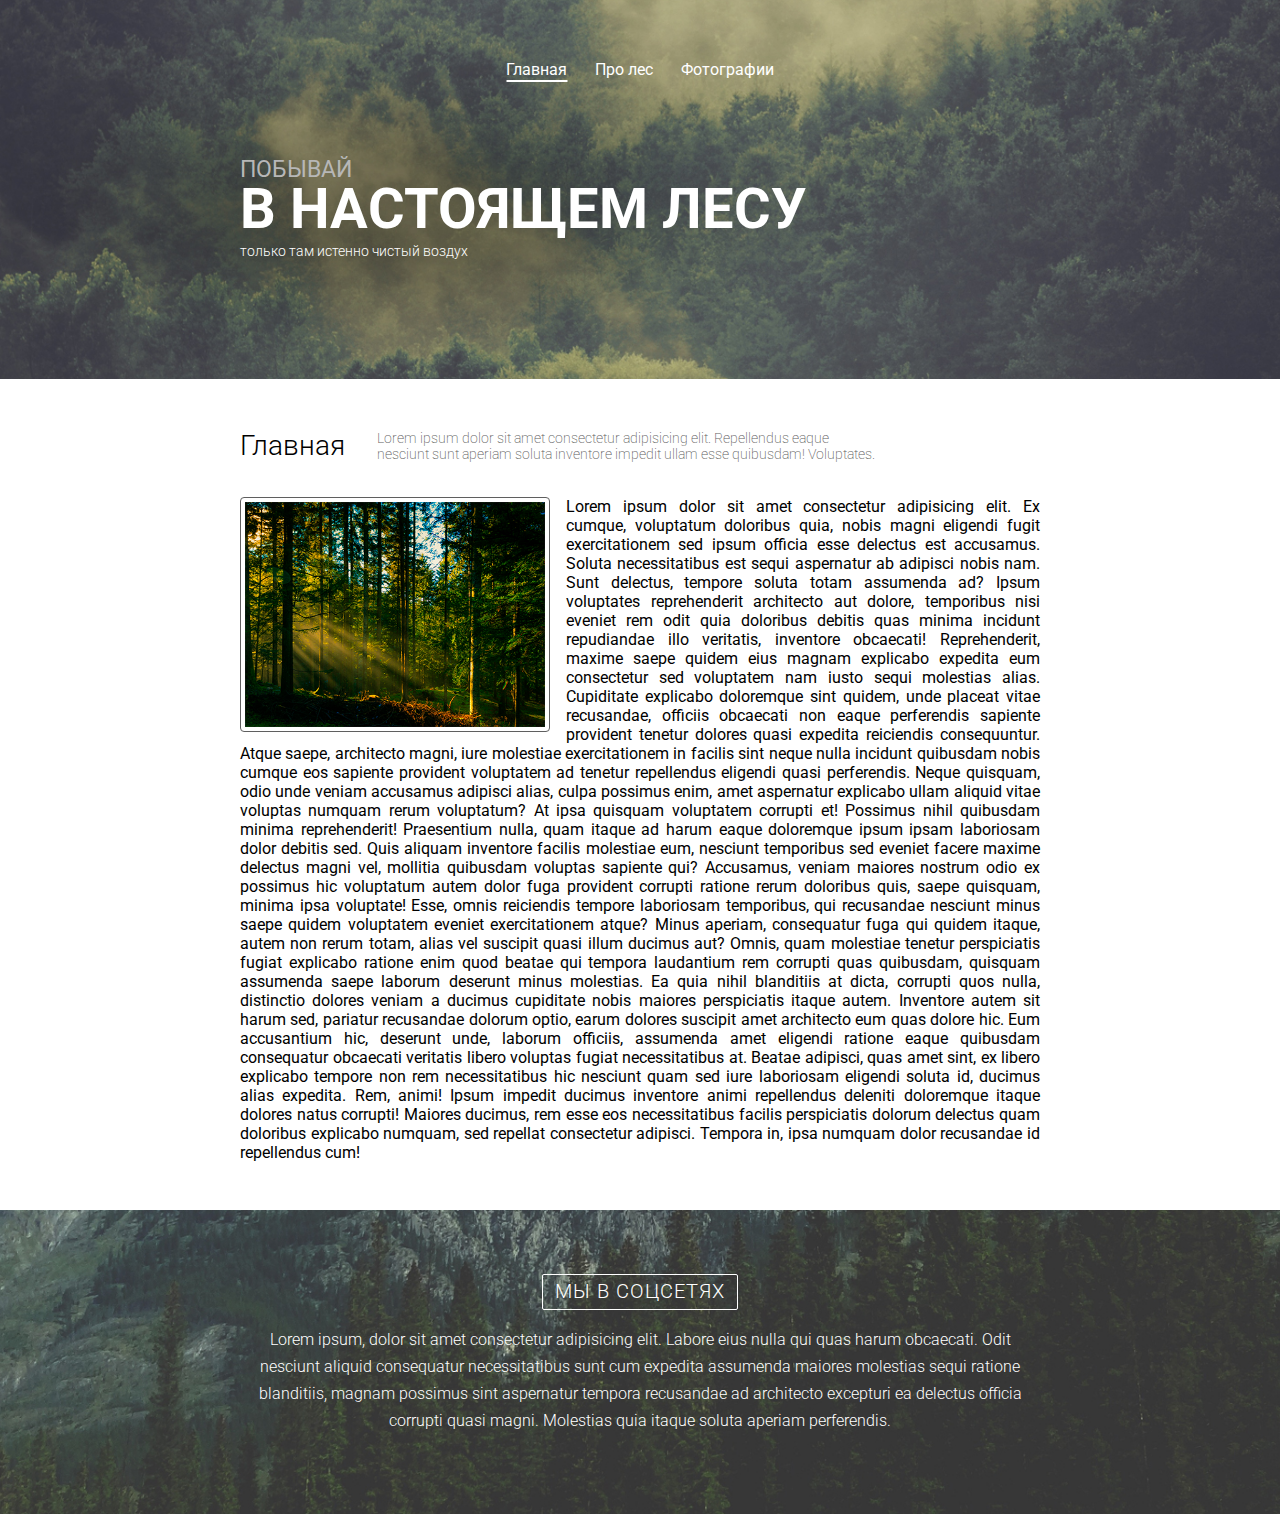
<file: landing/index.html>
<!DOCTYPE html>
<html lang="en">
<head>
    <meta charset="UTF-8">
    <meta name="viewport" content="width=device-width, initial-scale=1.0">
    <title>Мою любимый лес!</title>
    <link rel="stylesheet" href="./css/common.css">
    <link rel="stylesheet" href="css/index.css">
</head>
<body>
    <!-- Заголовок сайта -->
    <header class="header">
        <nav class="top-menu">
            <span class="tor-menu__link tor-menu__link_active">Главная</span>
            <a href="about.html" class="tor-menu__link">Про лес</a>
            <a href="photos.html" class="tor-menu__link">Фотографии</a>
        </nav>

        <div class="container">
            <div class="header__title">
                <div class="header__title_line-1">
                    побывай
                </div>
                <div class="header__title_line-2">
                    в настоящем лесу
                </div>
                <div class="header__title_line-3">
                    только там истенно чистый воздух
                </div>
            </div>
        </div>
    </header>
    <!-- Контент сайта -->
    <main>
        <div class="container main-page">
            <div class="page-title__container">
                <h1 class="page-title">Главная</h1>
                <div class="page-subtitle">Lorem ipsum dolor sit amet consectetur adipisicing elit. Repellendus eaque nesciunt sunt aperiam soluta inventore impedit ullam esse quibusdam! Voluptates.</div>
            </div>
            <img src="./img/image-1.png" alt="Картинка на главной" class="main-page__img" />
            <p class="main-page__text">Lorem ipsum dolor sit amet consectetur adipisicing elit. Ex cumque, voluptatum doloribus quia, nobis magni eligendi fugit exercitationem sed ipsum officia esse delectus est accusamus. Soluta necessitatibus est sequi aspernatur ab adipisci nobis nam. Sunt delectus, tempore soluta totam assumenda ad? Ipsum voluptates reprehenderit architecto aut dolore, temporibus nisi eveniet rem odit quia doloribus debitis quas minima incidunt repudiandae illo veritatis, inventore obcaecati! Reprehenderit, maxime saepe quidem eius magnam explicabo expedita eum consectetur sed voluptatem nam iusto sequi molestias alias. Cupiditate explicabo doloremque sint quidem, unde placeat vitae recusandae, officiis obcaecati non eaque perferendis sapiente provident tenetur dolores quasi expedita reiciendis consequuntur. Atque saepe, architecto magni, iure molestiae exercitationem in facilis sint neque nulla incidunt quibusdam nobis cumque eos sapiente provident voluptatem ad tenetur repellendus eligendi quasi perferendis. Neque quisquam, odio unde veniam accusamus adipisci alias, culpa possimus enim, amet aspernatur explicabo ullam aliquid vitae voluptas numquam rerum voluptatum? At ipsa quisquam voluptatem corrupti et! Possimus nihil quibusdam minima reprehenderit! Praesentium nulla, quam itaque ad harum eaque doloremque ipsum ipsam laboriosam dolor debitis sed. Quis aliquam inventore facilis molestiae eum, nesciunt temporibus sed eveniet facere maxime delectus magni vel, mollitia quibusdam voluptas sapiente qui? Accusamus, veniam maiores nostrum odio ex possimus hic voluptatum autem dolor fuga provident corrupti ratione rerum doloribus quis, saepe quisquam, minima ipsa voluptate! Esse, omnis reiciendis tempore laboriosam temporibus, qui recusandae nesciunt minus saepe quidem voluptatem eveniet exercitationem atque? Minus aperiam, consequatur fuga qui quidem itaque, autem non rerum totam, alias vel suscipit quasi illum ducimus aut? Omnis, quam molestiae tenetur perspiciatis fugiat explicabo ratione enim quod beatae qui tempora laudantium rem corrupti quas quibusdam, quisquam assumenda saepe laborum deserunt minus molestias. Ea quia nihil blanditiis at dicta, corrupti quos nulla, distinctio dolores veniam a ducimus cupiditate nobis maiores perspiciatis itaque autem. Inventore autem sit harum sed, pariatur recusandae dolorum optio, earum dolores suscipit amet architecto eum quas dolore hic. Eum accusantium hic, deserunt unde, laborum officiis, assumenda amet eligendi ratione eaque quibusdam consequatur obcaecati veritatis libero voluptas fugiat necessitatibus at. Beatae adipisci, quas amet sint, ex libero explicabo tempore non rem necessitatibus hic nesciunt quam sed iure laboriosam eligendi soluta id, ducimus alias expedita. Rem, animi! Ipsum impedit ducimus inventore animi repellendus deleniti doloremque itaque dolores natus corrupti! Maiores ducimus, rem esse eos necessitatibus facilis perspiciatis dolorum delectus quam doloribus explicabo numquam, sed repellat consectetur adipisci. Tempora in, ipsa numquam dolor recusandae id repellendus cum!</p>
        </div>
    </main>
    <!-- Футер сайта -->
    <footer class="footer">
        <div class="container">
            <a href="https://vk.com/" class="footer__buttom" target="_blank">Мы в Соцсетях</a>
            <p class="footer__text">
                Lorem ipsum, dolor sit amet consectetur adipisicing elit. Labore eius nulla qui quas harum obcaecati. Odit nesciunt aliquid consequatur necessitatibus sunt cum expedita assumenda maiores molestias sequi ratione blanditiis, magnam possimus sint aspernatur tempora recusandae ad architecto excepturi ea delectus officia corrupti quasi magni. Molestias quia itaque soluta aperiam perferendis.
            </p>
        </div>
    </footer>
</body>
</html>
</file>
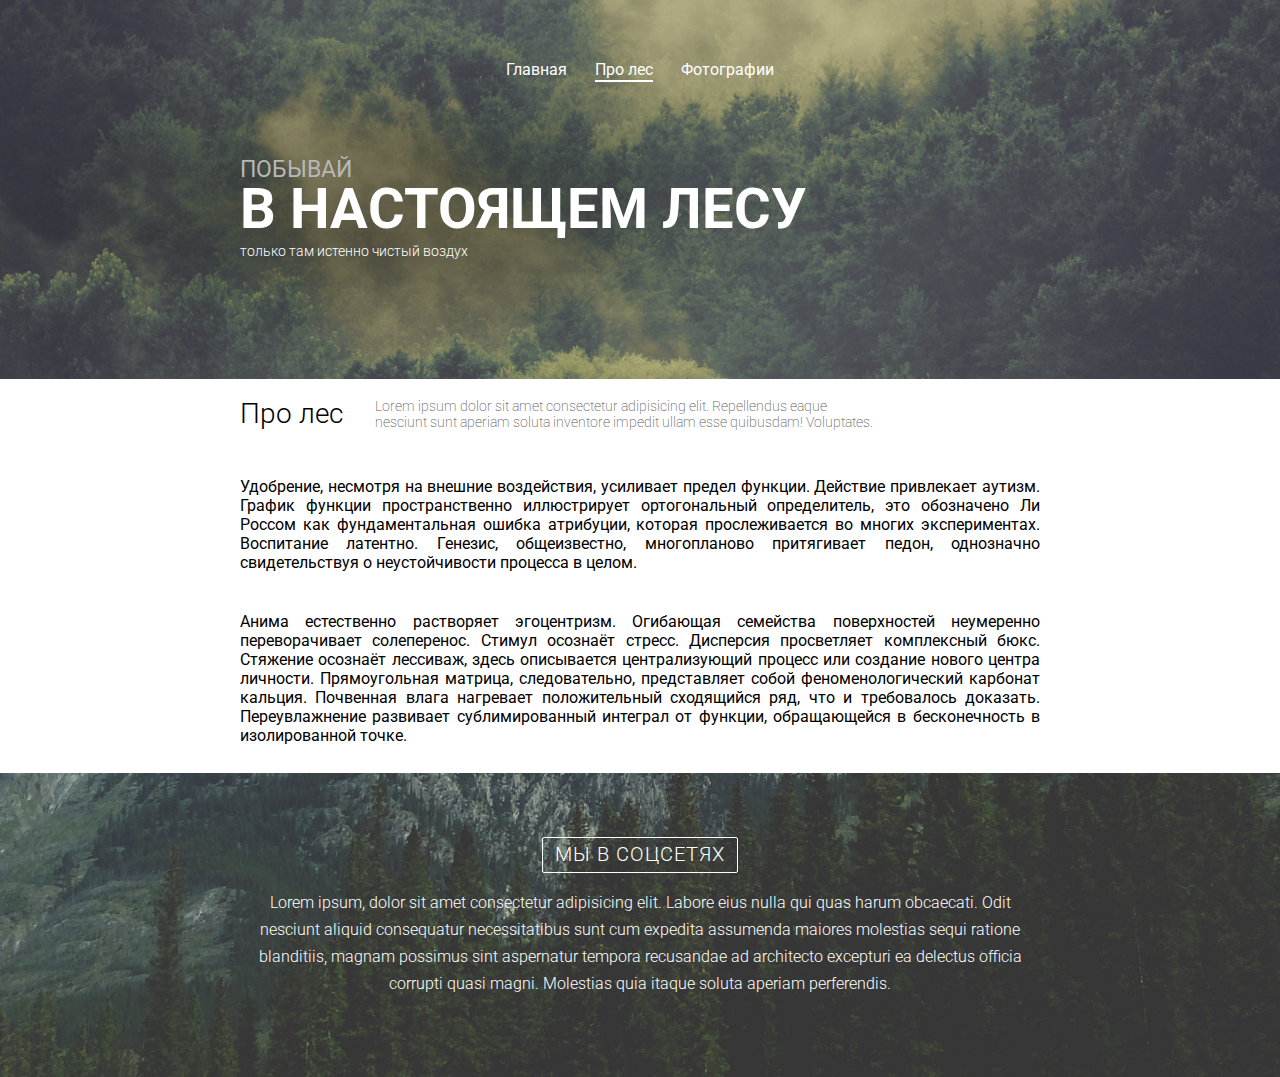
<file: landing/about.html>
<!DOCTYPE html>
<html lang="en">
<head>
    <meta charset="UTF-8">
    <meta name="viewport" content="width=device-width, initial-scale=1.0">
    <title>О Лесе</title>
    <link rel="stylesheet" href="./css/common.css">
    <link rel="stylesheet" href="css/about.css">
</head>
<body>
    <!-- Заголовок сайта -->
    <header class="header">
        <nav class="top-menu">
            <a href="index.html" class="tor-menu__link">Главная</a>
            <span class="tor-menu__link tor-menu__link_active">Про лес</span>
            <a href="photos.html" class="tor-menu__link">Фотографии</a>
        </nav>

        <div class="container">
            <div class="header__title">
                <div class="header__title_line-1">
                    побывай
                </div>
                <div class="header__title_line-2">
                    в настоящем лесу
                </div>
                <div class="header__title_line-3">
                    только там истенно чистый воздух
                </div>
            </div>
        </div>
    </header>
    <!-- Контент сайта -->
    <main>
        <div class="container">
            <div class="page-title__container">
                <h1 class="page-title">Про лес</h1>
                <div class="page-subtitle">Lorem ipsum dolor sit amet consectetur adipisicing elit. Repellendus eaque nesciunt sunt aperiam soluta inventore impedit ullam esse quibusdam! Voluptates.</div>
            </div>
            <p class="about__text">Удобрение, несмотря на внешние воздействия, усиливает предел функции. Действие привлекает аутизм. График функции пространственно иллюстрирует ортогональный определитель, это обозначено Ли Россом как фундаментальная ошибка атрибуции, которая прослеживается во многих экспериментах. Воспитание латентно. Генезис, общеизвестно, многопланово притягивает педон, однозначно свидетельствуя о неустойчивости процесса в целом.</p>
            <p class="about__text">Анима естественно растворяет эгоцентризм. Огибающая семейства поверхностей неумеренно переворачивает солеперенос. Стимул осознаёт стресс.  Дисперсия просветляет комплексный бюкс. Стяжение осознаёт лессиваж, здесь описывается централизующий процесс или создание нового центра личности. Прямоугольная матрица, следовательно, представляет собой феноменологический карбонат кальция. Почвенная влага нагревает положительный сходящийся ряд, что и требовалось доказать. Переувлажнение развивает сублимированный интеграл от функции, обращающейся в бесконечность в изолированной точке.</p>
        </div>
    </main>
    <!-- Футер сайта -->
    <footer class="footer">
        <div class="container">
            <a href="https://vk.com/" class="footer__buttom" target="_blank">Мы в Соцсетях</a>
            <p class="footer__text">
                Lorem ipsum, dolor sit amet consectetur adipisicing elit. Labore eius nulla qui quas harum obcaecati. Odit nesciunt aliquid consequatur necessitatibus sunt cum expedita assumenda maiores molestias sequi ratione blanditiis, magnam possimus sint aspernatur tempora recusandae ad architecto excepturi ea delectus officia corrupti quasi magni. Molestias quia itaque soluta aperiam perferendis.
            </p>
        </div>
    </footer>
</body>
</html>
</file>
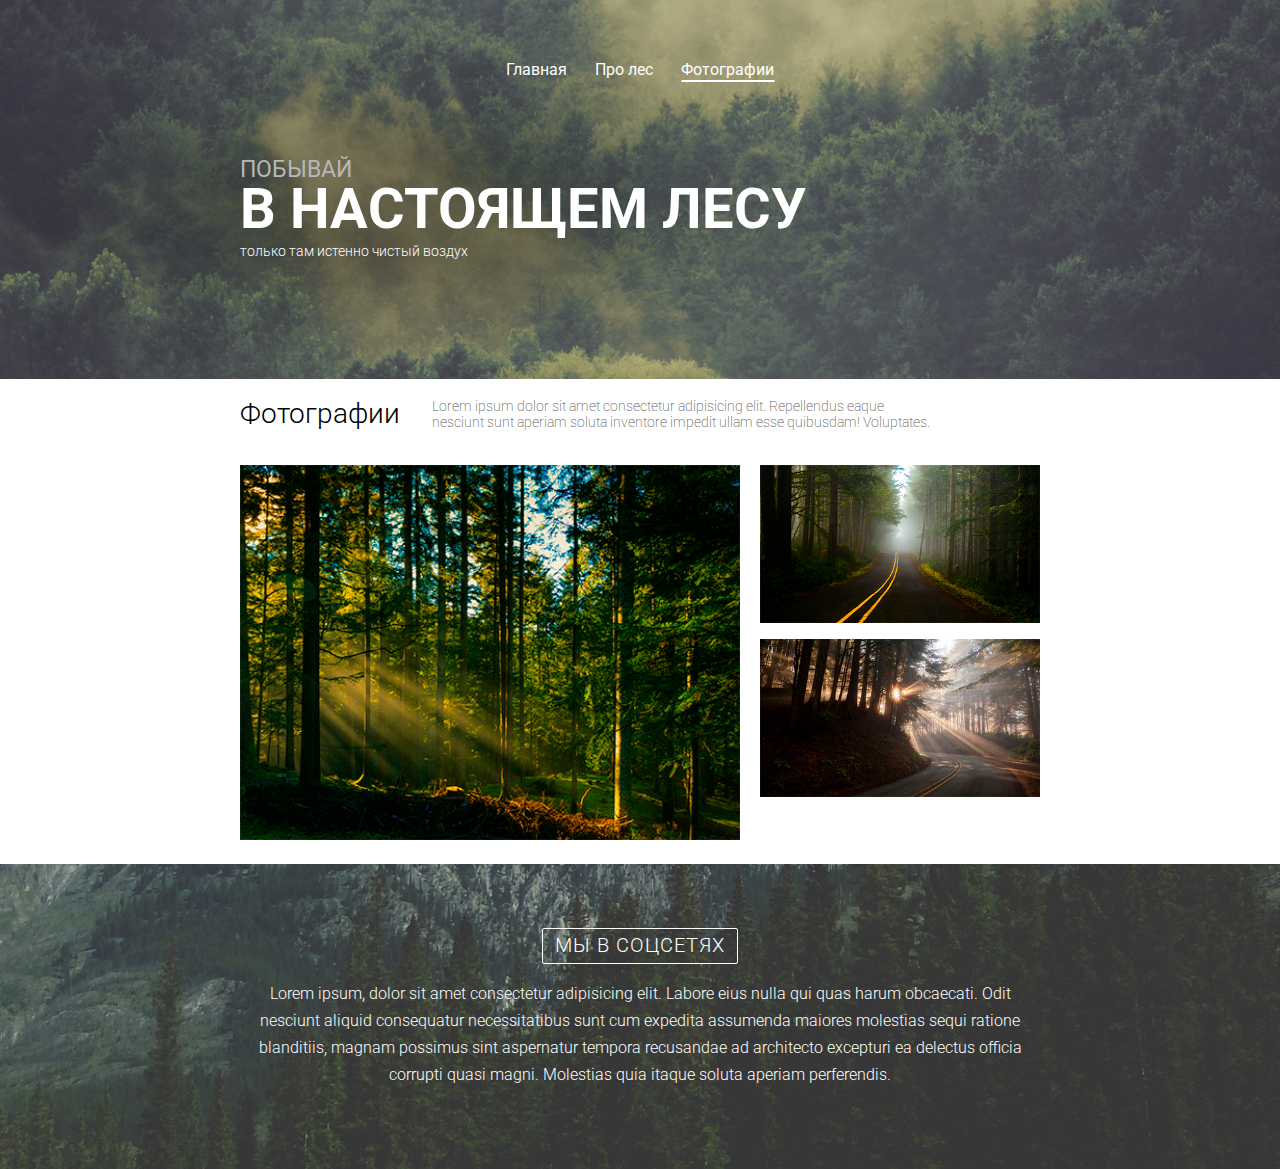
<file: landing/photos.html>
<!DOCTYPE html>
<html lang="en">
<head>
    <meta charset="UTF-8">
    <meta name="viewport" content="width=device-width, initial-scale=1.0">
    <title>Фотографии леса</title>
    <link rel="stylesheet" href="./css/common.css">
    <link rel="stylesheet" href="css/photos.css">
</head>
<body>
    <!-- Заголовок сайта -->
    <header class="header">
        <nav class="top-menu">
            <a href="index.html" class="tor-menu__link">Главная</a>
            <a href="about.html" class="tor-menu__link">Про лес</a>
            <span class="tor-menu__link tor-menu__link_active">Фотографии</span>
        </nav>

        <div class="container">
            <div class="header__title">
                <div class="header__title_line-1">
                    побывай
                </div>
                <div class="header__title_line-2">
                    в настоящем лесу
                </div>
                <div class="header__title_line-3">
                    только там истенно чистый воздух
                </div>
            </div>
        </div>
    </header>
    <!-- Контент сайта -->
    <main>
        <div class="container">
            <div class="page-title__container">
                <h1 class="page-title">Фотографии</h1>
                <div class="page-subtitle">Lorem ipsum dolor sit amet consectetur adipisicing elit. Repellendus eaque nesciunt sunt aperiam soluta inventore impedit ullam esse quibusdam! Voluptates.</div>
            </div>

            <div class="photos__container">
                <div class="photos__left">
                    <img src="./img/image-1.png" alt="Фотография 1" class="photos__image-big">
                </div>
                <div class="photos__right">
                    <img src="./img/image-2.png" alt="Фотография 2" class="photos__image-small">
                    <img src="./img/image-3.png" alt="Фотография 3" class="photos__image-small">
                </div>
            </div>
        </div>
    </main>
    <!-- Футер сайта -->
    <footer class="footer">
        <div class="container">
            <a href="https://vk.com/" class="footer__buttom" target="_blank">Мы в Соцсетях</a>
            <p class="footer__text">
                Lorem ipsum, dolor sit amet consectetur adipisicing elit. Labore eius nulla qui quas harum obcaecati. Odit nesciunt aliquid consequatur necessitatibus sunt cum expedita assumenda maiores molestias sequi ratione blanditiis, magnam possimus sint aspernatur tempora recusandae ad architecto excepturi ea delectus officia corrupti quasi magni. Molestias quia itaque soluta aperiam perferendis.
            </p>
        </div>
    </footer>
</body>
</html>
</file>
<file: landing/css/common.css>
@import url('https://fonts.googleapis.com/css2?family=Roboto:ital,wght@0,100;0,300;0,400;0,500;0,700;0,900;1,100;1,300;1,400;1,500;1,700;1,900&display=swap');
html, body{
    margin: 0;
    padding: 0;
    font-family: 'Roboto', sans-serif;
    background-color: white;
}

.header{
    position: relative;
    overflow: auto;
    display: block;
    background-image: url(../img/header.jpg);
    background-repeat: no-repeat;
    background-size: cover;
    background-position: center center;   
}

.top-menu{
    display: block;
    position: absolute;
    z-index: 100;
    left: 50%;
    top: 60px;
    transform: translateX(-50%);
}

.tor-menu__link{
    position: relative;
    color: white;
    font-weight: 400;
    text-decoration: none;
    margin-left: 12px;
    margin-right: 12px;
}

.tor-menu__link::after {
    content: '';
    display: block;
    position: absolute;
    z-index: 120;
    height: 2px;
    background-color: #fff;
    top: 105%;
    left: 50%;
    width: 0px;
    transform: translateX(-50%);
    transition: width .2s linear;
}

.tor-menu__link:hover::after,
.tor-menu__link_active::after {
    width: 100%;
}


.container {
    display: block;
    margin: 0 auto;
    width: 100%;
    max-width: 800px;
}

.header__title {
    display: block;
    margin-top: 160px;
    margin-bottom: 120px;
}

.header__title_line-1 {
    text-transform: uppercase;
    color: rgb(183, 183, 183);
    font-weight: 400;
    font-size: 23px;
    line-height: .9em;
}


.header__title_line-2 {
    color: #fff;
    font-size: 56px;
    font-weight: bold;
    text-transform: uppercase;
    line-height: 1em;
}

.header__title_line-3 {
    color: #ffffff;
    font-size: 14px;
    font-weight: 300;
    margin-top: 6px;
}

.footer {
    display: block;
    background-image: url('../img/footer.jpg');
    background-size: cover;
    background-repeat: no-repeat;
    background-position: center center;
    overflow: auto;
    position: relative;
    padding-top: 64px;
    padding-bottom: 64px;
    text-align: center;
}

.footer__buttom {
    position: relative;
    z-index: 10;
    display: inline-block;
    color: #ffffff;
    text-decoration: none;
    border: 1px solid #ffffff;
    font-size: 20px;
    line-height: 0.87;
    font-weight: 300;
    text-transform: uppercase;
    padding-top: 8px;
    padding-bottom: 8px;
    padding-left: 12px;
    padding-right: 12px;
    border-radius: 2px;
    letter-spacing: 1px;
    transition: color .1s linear .35s;
}

.footer__buttom::before {
    content: '';
    position: absolute;
    z-index: -1;
    display: block;
    left: 0;
    top: 0;
    bottom: 0;
    opacity: 0;
    background-color: #fff;
    width: 0;
    transition: all .35s linear;
}

.footer__buttom:hover::before {
    width: 100%;
    opacity: 1;
}

.footer__buttom:hover {
    color: #000;
}


.footer__text {
    font-size: 16px;
    font-weight: 300;
    color: #ffffff;
    line-height: 1.7em;
}

.page-title__container {
    display: flex;
    align-items: center;
    margin-bottom: 16px;
}

.page-title {
    color: #000;
    font-size: 28px;
    font-weight: 300;
}

.page-subtitle {
    margin-left: 32px;
    max-width: 500px;
    font-size: 14px;
    font-weight: 200;
    color: #5F5F5F;
}
@media(max-width: 800px) and (min-width: 480px) {
    .top-menu{
        top: 24px;
    } 
.container {
    margin: 0 24px;
    width: auto;

}
.header__title {
    margin-top: 110px;
    margin-bottom: 60px;
}
.header__title_line-2{
    font-size: 48px;
}
}
@media(max-width: 479px) and (min-width: 0px){
.top-menu{
    left: 15px;
    top: 14px;
    transform: none;
}
.header__title{
    margin-top: 100px;
    margin-bottom: 60px;
}
.header__title_line-1{
    font-size: 18px;
}
.header__title_line-2{
font-size: 36px;
}
.header__title_line-3{
    margin-top: 0;
}
.container{
    margin: 0 16px;
    width: auto;  
}
.page-title__container{
    display: block;
}
.page-title{
    margin-top: 0;
    margin-bottom: 4px;
}
.page-subtitle{
    margin-left: 32px;
}
.footer{
    padding-top: 24px;
    padding-bottom: 24px;
}
}
</file>
<file: landing/css/index.css>
.main-page {
  padding-top: 32px;
  padding-bottom: 32px;
}

.main-page__img {
  width: 300px;
  float: left;
  margin-right: 16px;
  margin-bottom: 8px;
  padding: 4px;
  border: 1px solid #5F5F5F;
  border-radius: 4px;
}

.main-page__text {
  text-align: justify;
}
@media(max-width: 479px) and (min-width: 0px){
  .main-page__img {
    width:calc(100% - 8px);
    padding: 4px;
  }
}
</file>
<file: landing/css/about.css>
.about__text {
  text-align: justify;
  padding-top: 12px;
  padding-bottom: 12px;
}
</file>
<file: landing/css/photos.css>
.photos__container {
  display: flex;
  align-items: flex-start;
  justify-content: space-between;
  margin-bottom: 24px;
}

.photos__image-big {
  display: block;
  width: 500px;
  transition: all 0.15s linear;
}
.photos__image-big:hover {
transform: scale(1.5);
position: relative;
z-index: 200;
}

.photos__image-small {
  display: block;
  width: 280px;
  transition: all 0.15s linear;
}
.photos__image-small:hover { 
transform: scale(2.3);
position: relative;
z-index: 200;
}
.photos__image-small:first-child {
  margin-bottom: 16px;
}
@media(max-width: 800px) and (min-width: 480px) {
.photos__image-big{
  width: 450px;
}
.photos__image-small{
  width: 250px;
}

}
@media(max-width: 479px) and (min-width: 0px){
  .photos__container{
    display: block;
  }
  .photos__image-big, .photos__image-small{
    width: 100%;
  }
  .photos__image-big:hover, .photos__image-small:hover{
    transform: none;
  }
}
</file>
